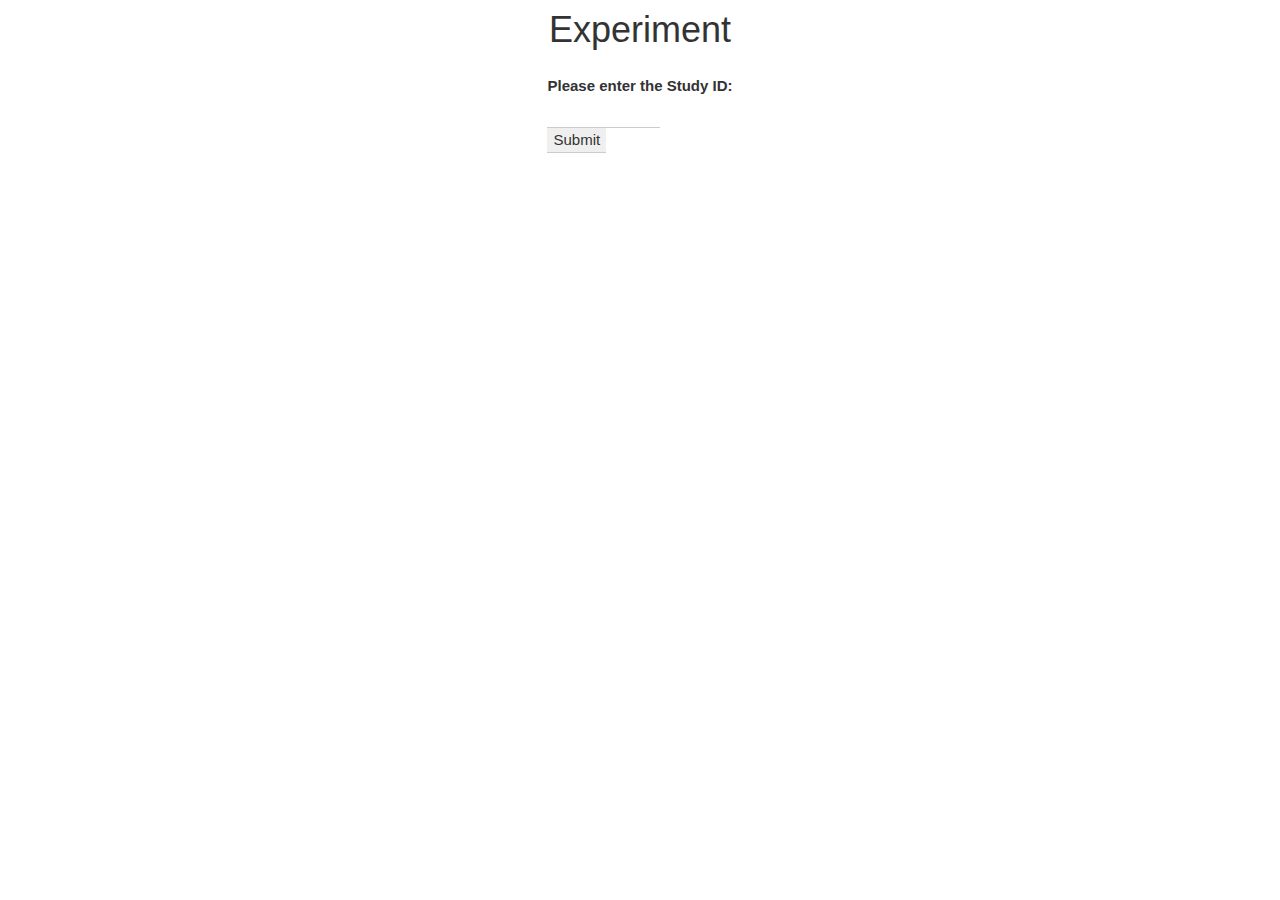
<file: index.html>
<!DOCTYPE html>
<html>
<head>
    <meta charset="utf-8">
    <meta http-equiv="X-UA-Compatible" content="IE=edge">
    <meta name="viewport" content="width=device-width, initial-scale=1">
    <title>Word Find</title>
    <link rel="stylesheet" type="text/css" href="wordfind.css">
    <!-- Latest compiled and minified CSS -->
    <link rel="stylesheet" href="https://maxcdn.bootstrapcdn.com/bootstrap/3.4.0/css/bootstrap.min.css">
    
    <meta name="viewport" content="width=device-width, initial-scale=1">
    <link rel="stylesheet" href="https://www.w3schools.com/w3css/4/w3.css">
    <script type="text/javascript" src="debugout.js"></script>
</head>
<body>
    <h1>Experiment</h1>
    <div id="main" role="main">
        <form action="ws-1.html" method="get">

            <label for="name">Please enter the Study ID:</label><br>
            
            <input type="text" id="uid" name="uid" required minlength="4" maxlength="8" size="10"/><br>
            <input type="hidden" id="pid" name="pid" required value = "1"  />

            <input type="submit" value="Submit"/>

        <!-- <a href="ws-1.html?uid=Ruth&pid=1"><button id="nextPage" type="button" class=" btn btn-success">Start Experiment</button></a> -->
        </form>

    </div>


    <script type="text/javascript" src="https://ajax.googleapis.com/ajax/libs/jquery/1.7.1/jquery.min.js"></script> 
    <script type="text/javascript" src="wordfind.js"></script> 
    <script type="text/javascript" src="wordfindgame.js"></script> 
    <script>



    </script>
</body>
</html>
</file>
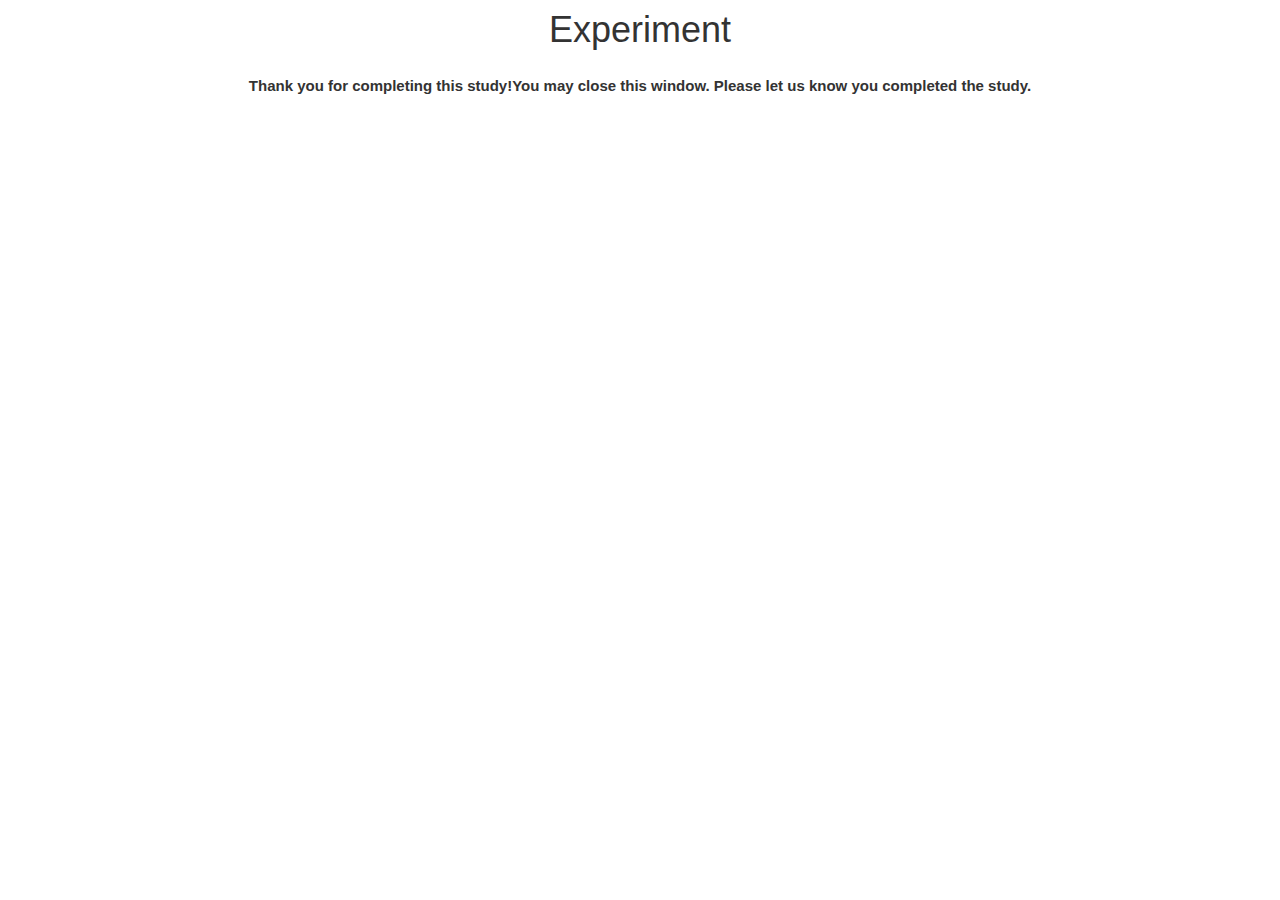
<file: end.html>
<!DOCTYPE html>
<html>
<head>
    <meta charset="utf-8">
    <meta http-equiv="X-UA-Compatible" content="IE=edge">
    <meta name="viewport" content="width=device-width, initial-scale=1">
    <title>Word Find</title>
    <link rel="stylesheet" type="text/css" href="wordfind.css">
    <!-- Latest compiled and minified CSS -->
    <link rel="stylesheet" href="https://maxcdn.bootstrapcdn.com/bootstrap/3.4.0/css/bootstrap.min.css">
    
    <meta name="viewport" content="width=device-width, initial-scale=1">
    <link rel="stylesheet" href="https://www.w3schools.com/w3css/4/w3.css">
    <script type="text/javascript" src="debugout.js"></script>
</head>
<body>
    <h1>Experiment</h1>
    <div id="main" role="main">

        <label for="name">Thank you for completing this study!</label><br>
        <label for="name">You may close this window. Please let us know you completed the study. </label><br>

    </div>


    <script type="text/javascript" src="https://ajax.googleapis.com/ajax/libs/jquery/1.7.1/jquery.min.js"></script> 
    <script type="text/javascript" src="wordfind.js"></script> 
    <script type="text/javascript" src="wordfindgame.js"></script> 
    <script>



    </script>
</body>
</html>
</file>
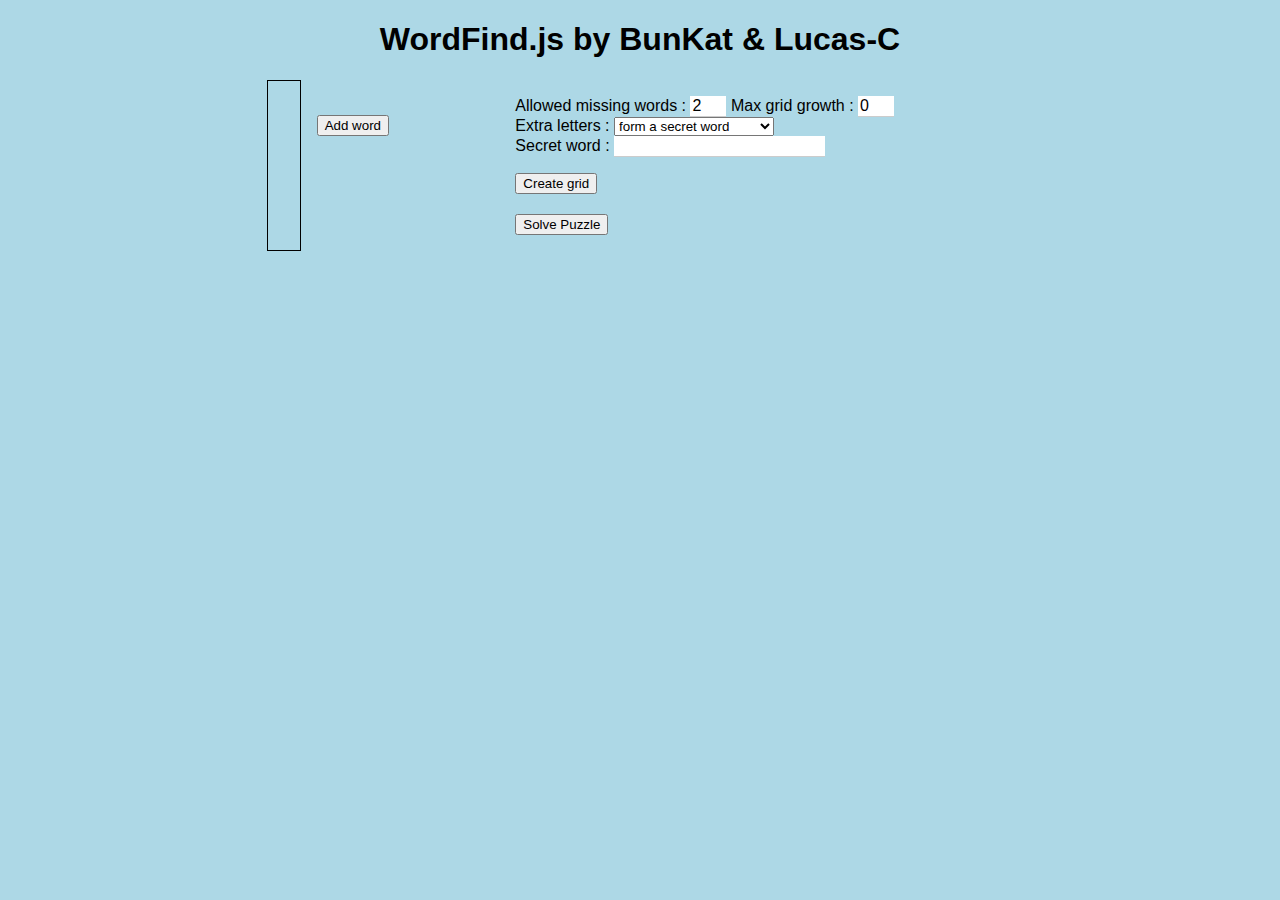
<file: index2.html>
<!DOCTYPE html>
<html>
<head>
    <meta charset="utf-8">
    <meta http-equiv="X-UA-Compatible" content="IE=edge">
    <meta name="viewport" content="width=device-width, initial-scale=1">
    <title>Word Find</title>
    <link rel="stylesheet" type="text/css" href="wordfind.css">
</head>
<body>
    <h1>WordFind.js by BunKat &amp; Lucas-C</h1>
    <div id="main" role="main">
        <div id="puzzle"></div>
        <ul id="words">
            <li><button id="add-word">Add word</button></li>
        </ul>
        <fieldset id="controls">
            <label for="allowed-missing-words">Allowed missing words :
                <input id="allowed-missing-words" type="number" min="0" max="5" step="1" value="2">
            </label>
            <label for="max-grid-growth">Max grid growth :
                <input id="max-grid-growth" type="number" min="0" max="5" step="1" value="0">
            </label>
            <label for="extra-letters">Extra letters :
                <select id="extra-letters">
                    <option value="secret-word" selected>form a secret word</option>
                    <option value="none">none, allow blanks</option>
                    <option value="secret-word-plus-blanks">form a secret word but allow for extra blanks</option>
                    <option value="random">random</option>
                </select>
            </label>
            <label for="secret-word">Secret word :
                <input id="secret-word">
            </label>
            <button id="create-grid">Create grid</button>
            <p id="result-message"></p>
            <button id="solve">Solve Puzzle</button>
        </fieldset>
    </div>

    <script type="text/javascript" src="https://ajax.googleapis.com/ajax/libs/jquery/1.7.1/jquery.min.js"></script> 
    <script type="text/javascript" src="wordfind.js"></script> 
    <script type="text/javascript" src="wordfindgame.js"></script> 
    <script>
    /* Example words setup */
    [
        'Strive', 
        'Unwavering',
        'diligent', 
        'Driven',
        'Decided', 
        'Discover', 
        'Focus' 
    ].map(word => WordFindGame.insertWordBefore($('#add-word').parent(), word));
    $('#secret-word').val('LAETITIA');

    /* Init */
    function recreate() {
        $('#result-message').removeClass();
        var fillBlanks, game;
        if ($('#extra-letters').val() === 'none') {
            fillBlanks = false;
        } else if ($('#extra-letters').val().startsWith('secret-word')) {
            fillBlanks = $('#secret-word').val();
        }
        try {
            game = new WordFindGame('#puzzle', {
                allowedMissingWords: +$('#allowed-missing-words').val(),
                maxGridGrowth: +$('#max-grid-growth').val(),
                fillBlanks: fillBlanks,
                allowExtraBlanks: ['none', 'secret-word-plus-blanks'].includes($('#extra-letters').val()),
                maxAttempts: 100,
            });
        } catch (error) {
            $('#result-message').text(`😞 ${error}, try to specify less ones`).css({color: 'red'});
            return;
        }
        wordfind.print(game);
        if (window.game) {
            var emptySquaresCount = WordFindGame.emptySquaresCount();
            $('#result-message').text(`😃 ${emptySquaresCount ? 'but there are empty squares' : ''}`).css({color: ''});
        }
        window.game = game;
    }
    recreate();

    /* Event listeners */
    $('#extra-letters').change((evt) => $('#secret-word').prop('disabled', !evt.target.value.startsWith('secret-word')));

    $('#add-word').click( () => WordFindGame.insertWordBefore($('#add-word').parent()));

    $('#create-grid').click(recreate);

    $('#solve').click(() => game.solve());
    </script>
</body>
</html>
</file>
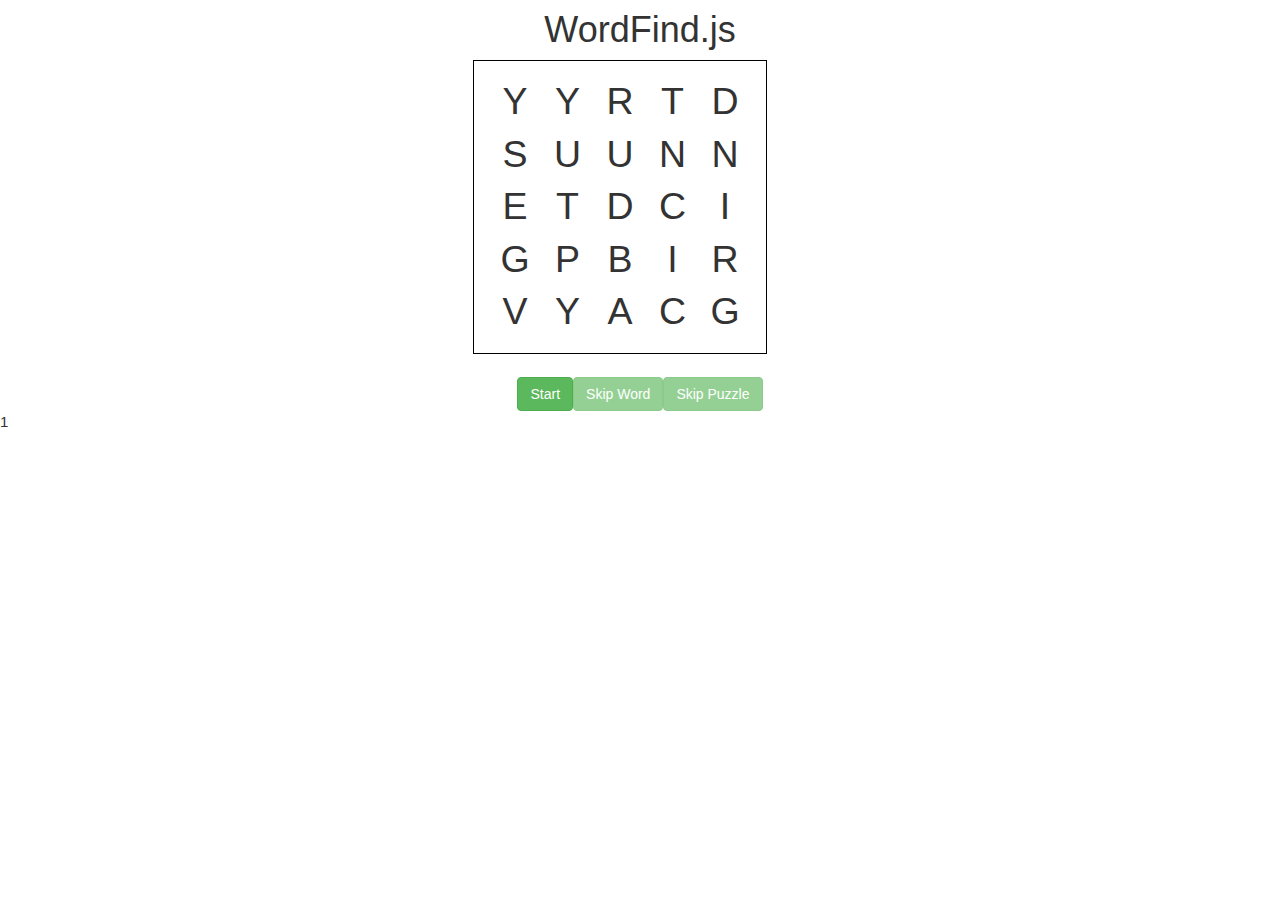
<file: ws-1.html>
<!DOCTYPE html>
<html>
<head>
    <meta charset="utf-8">
    <meta http-equiv="X-UA-Compatible" content="IE=edge">
    <meta name="viewport" content="width=device-width, initial-scale=1">
    <title>Word Find</title>
    <link rel="stylesheet" type="text/css" href="wordfind.css">
    <!-- Latest compiled and minified CSS -->
    <link rel="stylesheet" href="https://maxcdn.bootstrapcdn.com/bootstrap/3.4.0/css/bootstrap.min.css">
    
    <meta name="viewport" content="width=device-width, initial-scale=1">
    <link rel="stylesheet" href="https://www.w3schools.com/w3css/4/w3.css">
    <script type="text/javascript" src="debugout.js"></script>

    </head>

<body >
        <!-- <img src="img/bg.png" id="bg" alt=""> -->

<h1>WordFind.js</h1>
    <div id="main" role="main">
        <div id="puzzle"></div>
        <ul id="displayWord">
            
        </ul>
        <ul id="words">
            <li><button id="add-word">Add word</button></li>
        </ul>
    </div>
    <br>
    <div id="main" >
        <button href="#" id="startClock" type="button" class=" btn btn-success startButton">Start</button>

        <button href="#" id="skipWord" type="button" onclick="skipWord()" class=" btn btn-success skipWord" disabled >Skip Word</button>
        <button href="#" id="skipPuzzle" type="button" onclick="skipPuzzle()" class=" btn btn-success skipPuzzle" disabled>Skip Puzzle</button>
        <!-- <button href="#" id="doesNotExist" type="button" onclick="doesNotExist()" class=" btn btn-success doesNotExist">Does Not Exist</button> -->
    </div>
    <div id = "expdata">
            <span id="count">120</span> seconds <br>
            <span id="totalWords">3</span> total words in puzzle<br>
            <span id="totalWordsLeft">3</span> words left to find <br>

            <span id="wordSkipCount">0</span> words skipped <br>
            <span id="puzzleSkipCount">0</span> puzzle skipped <br>

            <span id="wordIndex">0</span> index in list
            <span id="wlCount"></span> word list count <br>
        </div>
    <div id="id01" class="w3-modal">
        <div class="w3-modal-content">
            <div class="w3-container">
            <span onclick="document.getElementById('id01').style.display='none'" class="w3-button w3-display-topright">&times;</span>
            <br>
            <br>
            <p>You have completed the puzzle. Press OK to move on to the next one."</p>
            <br>
            <form action="ws-2.html" method="get">
                <div id ="user01">

                <input type="text" id="pid" name="pid" required value = "2"/><br>
                <input type="text" id="uid1" name="uid" required/>
                </div>
                <input type="submit" type="button" class=" btn btn-success" value="Next Puzzle"/>
                <!-- <a href="ws-2.html"><button id="nextPage" type="button" class=" btn btn-success">Start Experiment</button></a> -->
            </form>
            <!-- <a href="ws-2.html"><button id="nextPage" type="button" class=" btn btn-success">Start Experiment</button></a> -->

            <!-- <a href="file:///Users/ruthpetit-bois/Projects/IntroCogSci/wordfind/ws-2.html"><button id="nextPage" type="button" class=" btn btn-success">Next Puzzle</button></a> -->
            </div>
        </div>
    </div>

    <div id="id02" class="w3-modal">
        <div class="w3-modal-content">
            <div class="w3-container">
            <span onclick="document.getElementById('id02').style.display='none'" class="w3-button w3-display-topright">&times;</span>
            <br>
            <br>
            <p>Sorry, time ran out for the puzzle. Press OK to move on to the next one."</p>
            <br>
            <form action="ws-2.html" method="get">
                <div id ="user02">
                <input type="text" id="pid" name="pid" required value = "2"/><br>
                <input type="text" id="uid2" name="uid" required/>
                </div>
                <input type="submit" type="button" class=" btn btn-success" value="Next Puzzle"/>
                <!-- <a href="ws-2.html"><button id="nextPage" type="button" class=" btn btn-success">Start Experiment</button></a> -->
            </form>

            <!-- <a href="file:///Users/ruthpetit-bois/Projects/IntroCogSci/wordfind/ws-2.html"><button id="nextPage" type="button" class=" btn btn-success">Next Puzzle</button></a> -->
            </div>
        </div>
    </div>

    <div id="id03" class="w3-modal">
        <div class="w3-modal-content">
            <div class="w3-container">
            <span onclick="document.getElementById('id03').style.display='none'" class="w3-button w3-display-topright">&times;</span>
            <br>
            <br>
            <p>You've skipped this puzzle! Press OK to move on to the next one."</p>
            <br>
            <form action="ws-2.html" method="get">
                    <div id ="user03">

                <input type="text" id="pid" name="pid" required value = "2"/><br>
                <input type="text" id="uid3" name="uid" required/>
                </div>
                <input type="submit" type="button" class=" btn btn-success" value="Next Puzzle"/>
                <!-- <a href="ws-2.html"><button id="nextPage" type="button" class=" btn btn-success">Start Experiment</button></a> -->
            </form>

            <!-- <a href="file:///Users/ruthpetit-bois/Projects/IntroCogSci/wordfind/ws-2.html"><button id="nextPage" type="button" class=" btn btn-success">Next Puzzle</button></a> -->
            </div>
        </div>
    </div>
    
    <div id="pid">
        <span id="puzzleID">1</span>
    </div>

    <script type="text/javascript" src="https://ajax.googleapis.com/ajax/libs/jquery/1.7.1/jquery.min.js"></script> 
    <script type="text/javascript" src="wordfind.js"></script> 
    <script type="text/javascript" src="wordfindgame.js"></script> 

    <script>

    var url_string = window.location.href
    var url = new URL(url_string);
    var uid = url.searchParams.get("uid");
    var pid = url.searchParams.get("pid");
    console.log("Why are you not...." + uid)
    document.getElementById("uid1").value = uid;
    document.getElementById("uid2").value = uid;
    document.getElementById("uid3").value = uid;
    document.getElementById("pid").value = 2;

    console.log(uid);
    console.log(pid);

    /* Example words setup */
    [
        'dig',
        'grind',
        'try'
    ].map(word => WordFindGame.insertWordBefore($('#add-word').parent(), word));
    $('#secret-word').val('LAETIRSNJKNUGYHJ');
    $('#expdata').css('display', 'none')

    // <button href="#" id="skipWord" type="button" onclick="skipWord()" class=" btn btn-success skipWord">Skip Word</button>
    //     <button href="#" id="skipPuzzle" type="button" onclick="skipPuzzle()" class=" btn btn-success skipPuzzle">Skip Puzzle</button>
    //     <button href="#" id="doesNotExist" type="button" onclick="doesNotExist()" class=" btn btn-success doesNotExist">Does Not Exist</button>
    // <span id="wordSkipCount">0</span> words
    //     <span id="puzzleSkipCount">0</span> puzzle
    //     <span id="doesNotExistCount">0</span> count

    function skipWord() {
      console.log("Skipped this word")
      var input = document.getElementById("wordSkipCount");//.value//300;
      var wsc = parseInt(input.innerHTML)
      var twl 

      var wlcountinput = document.getElementById("totalWordsLeft");//.value//300;
      twl = parseInt(wlcountinput.innerHTML) - 1
      wlcountinput.textContent = twl;


      var wiStatus = document.getElementById("wordIndex");//.value//300;
      var wi = parseInt(wiStatus.innerHTML)
      wi = wi + 1
      wiStatus.textContent = wi;




    //   totalWords = totalWords - 1

      input.textContent = wsc+1;
      wiStatus.textContent = wi

        
    }
    function skipPuzzle() {
        console.log("Skipped this puzzle")

        var input = document.getElementById("puzzleSkipCount");//.value//300;
        var psc = parseInt(input.innerHTML)

        input.textContent = psc+1;
    }
    // function doesNotExist() {
    //     console.log(" this word does not exist")

    //     var input = document.getElementById("doesNotExistCount");//.value//300;
    //     var wsc = parseInt(input.innerHTML)

    //     var wlcountinput = document.getElementById("totalWordsLeft");//.value//300;
    //     twl = parseInt(wlcountinput.innerHTML) - 1
    //     wlcountinput.textContent = twl;
    //     // totalWords = totalWords - 1

    //     input.textContent = wsc+1;
    // }

    /* Init */
    function recreate() {
        $('#result-message').removeClass();
        var fillBlanks, game;
        // if ($('#extra-letters').val() === 'none') {
        //     fillBlanks = false;
        // } else if ($('#extra-letters').val().startsWith('secret-word')) {
            fillBlanks = $('#secret-word').val();
        // }
        $('#add-word').css('display', 'none')
        $('#words').css('display', 'none')
        $('#pid').css('display', 'none')
        $('#expdata').css('display', 'none')
        $('#user01').css('display', 'none')
        $('#user02').css('display', 'none')
        $('#user03').css('display', 'none')

        try {
            // var puzzle = [[F, H, D, E, D],
	        //           [N, U, Y, K, K],
            //           [D, N, I, R, G],
            //           [K, U, F, J, T],
            //           [H, K, J, L, L]
            //         ]
            // game = new WordFindGame(puzzle, {
            //     allowedMissingWords: +0,//$('#allowed-missing-words').val(),
            //     maxGridGrowth: +2,//+$('#max-grid-growth').val(),
            //     fillBlanks: fillBlanks,
            //     allowExtraBlanks: ['none', 'secret-word-plus-blanks'].includes($('#extra-letters').val()),
            //     maxAttempts: 100,
            // });
            game = new WordFindGame('#puzzle', {
                height: 5,
                width: 5,
                allowedMissingWords: +0,//$('#allowed-missing-words').val(),
                maxGridGrowth: +2,//+$('#max-grid-growth').val(),
                fillBlanks: fillBlanks,
                allowExtraBlanks: ['none', 'secret-word-plus-blanks'].includes($('#extra-letters').val()),
                maxAttempts: 100,
            });
        } catch (error) {
            $('#result-message').text(`😞 ${error}, try to specify less ones`).css({color: 'red'});
            return;
        }
        wordfind.print(game);
        if (window.game) {
            var emptySquaresCount = WordFindGame.emptySquaresCount();
            $('#result-message').text(`😃 ${emptySquaresCount ? 'but there are empty squares' : ''}`).css({color: ''});
        }
        window.game = game;
    }
    recreate();

    /* Event listeners */
    $('#extra-letters').change((evt) => $('#secret-word').prop('disabled', !evt.target.value.startsWith('secret-word')));

    $('#add-word').click( () => WordFindGame.insertWordBefore($('#add-word').parent()));

    $('#create-grid').click(recreate);

    $('#solve').click(() => game.solve());


    </script>
</body>
</html>
</file>
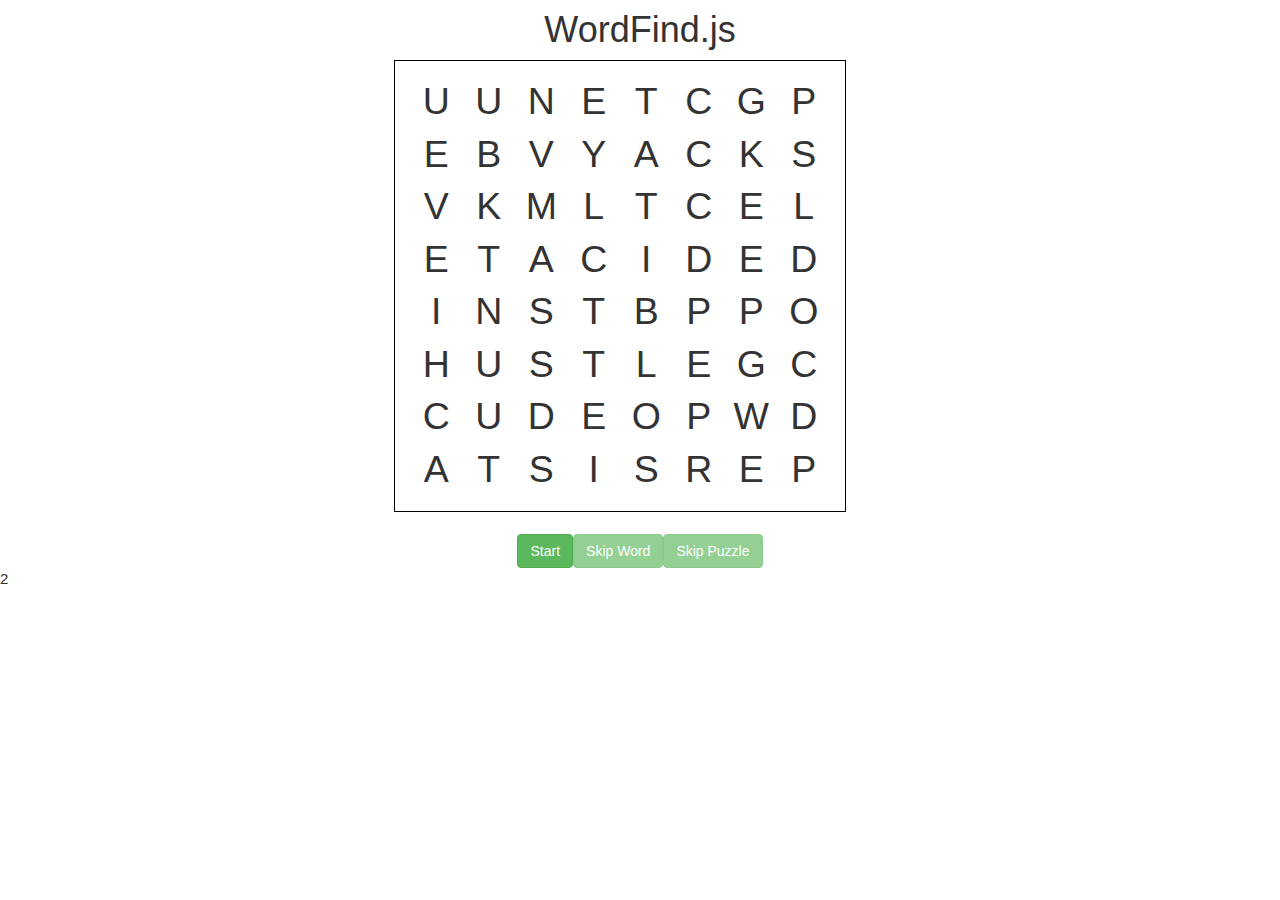
<file: ws-2.html>
<!DOCTYPE html>
<html>
<head>
    <meta charset="utf-8">
    <meta http-equiv="X-UA-Compatible" content="IE=edge">
    <meta name="viewport" content="width=device-width, initial-scale=1">
    <title>Word Find</title>
    <link rel="stylesheet" type="text/css" href="wordfind.css">
    <!-- Latest compiled and minified CSS -->
    <link rel="stylesheet" href="https://maxcdn.bootstrapcdn.com/bootstrap/3.4.0/css/bootstrap.min.css">
    <meta name="viewport" content="width=device-width, initial-scale=1">
    <link rel="stylesheet" href="https://www.w3schools.com/w3css/4/w3.css">
    <script type="text/javascript" src="debugout.js"></script>

</head>
<body>
    <h1>WordFind.js</h1>
    <div id="main" role="main">
        <div id="puzzle"></div>
        <ul id="displayWord">
            
            </ul>
        <ul id="words">
            <li><button id="add-word">Add word</button></li>
        </ul>
    </div>
    <br>
    <div id="main" >


        <button href="#" id="startClock" type="button" class=" btn btn-success startButton">Start</button>


        <button href="#" id="skipWord" type="button" onclick="skipWord()" class=" btn btn-success skipWord" disabled >Skip Word</button>
        <button href="#" id="skipPuzzle" type="button" onclick="skipPuzzle()" class=" btn btn-success skipPuzzle" disabled>Skip Puzzle</button>
        <!-- <button href="#" id="doesNotExist" type="button" onclick="doesNotExist()" class=" btn btn-success doesNotExist">Does Not Exist</button> -->

    </div>
    <div id = "expdata">
            <span id="count">180</span> seconds
            <span id="totalWords">5</span>  total words in puzzle <br>
            <span id="totalWordsLeft">5</span>  words left to find<br>
    
    
            <span id="wordSkipCount">0</span> words skipped <br>
            <span id="puzzleSkipCount">0</span> puzzle skipped <br>
    
            <span id="wordIndex">0</span> index in list
            <span id="wlCount"></span> word list count <br>
        </div>
    <div id="id01" class="w3-modal">
        <div class="w3-modal-content">
            <div class="w3-container">
            <span onclick="document.getElementById('id01').style.display='none'" class="w3-button w3-display-topright">&times;</span>
            <br>
            <br>
            <p>You have completed the puzzle. Press OK to move on to the next one."</p>
            <br>
            <!-- <a href="ws-3.html"><button id="nextPage" type="button" class=" btn btn-success">Start Experiment</button></a> -->
            <form action="ws-3.html" method="get">
                    <div id ="user01">

                <input type="text" id="pid" name="pid" required value = "3"/><br>
                <input type="text" id="uid1" name="uid" required/>
                </div>
                <input type="submit" type="button" class=" btn btn-success" value="Next Puzzle"/>
                <!-- <a href="ws-2.html"><button id="nextPage" type="button" class=" btn btn-success">Start Experiment</button></a> -->
            </form>
            <!-- <a href="file:///Users/ruthpetit-bois/Projects/IntroCogSci/wordfind/ws-3.html"><button id="nextPage" type="button" class=" btn btn-success">Next Puzzle</button></a> -->
            </div>
        </div>
    </div>
    
    <div id="id02" class="w3-modal">
        <div class="w3-modal-content">
            <div class="w3-container">
            <span onclick="document.getElementById('id02').style.display='none'" class="w3-button w3-display-topright">&times;</span>
            <br>
            <br>
            <p>Sorry, time ran out for the puzzle. Press OK to move on to the next one."</p>
            <br>
            <!-- <a href="ws-3.html"><button id="nextPage" type="button" class=" btn btn-success">Start Experiment</button></a> -->
            <form action="ws-3.html" method="get">
                    <div id ="user02">

                <input type="text" id="pid" name="pid" required value = "3"/><br>
                <input type="text" id="uid2" name="uid" required/>
                </div>
                <input type="submit" type="button" class=" btn btn-success" value="Next Puzzle"/>
                <!-- <a href="ws-2.html"><button id="nextPage" type="button" class=" btn btn-success">Start Experiment</button></a> -->
            </form>
            <!-- <a href="file:///Users/ruthpetit-bois/Projects/IntroCogSci/wordfind/ws-3.html"><button id="nextPage" type="button" class=" btn btn-success">Next Puzzle</button></a> -->
            </div>
        </div>
    </div>

    <div id="id03" class="w3-modal">
            <div class="w3-modal-content">
                <div class="w3-container">
                <span onclick="document.getElementById('id03').style.display='none'" class="w3-button w3-display-topright">&times;</span>
                <br>
                <br>
                <p>You've skipped this puzzle! Press OK to move on to the next one."</p>
                <br>
                <form action="ws-2.html" method="get">
                        <div id ="user03">

                    <input type="text" id="pid" name="pid" required value = "3"/><br>
                    <input type="text" id="uid3" name="uid" required/>
                    </div>
                    <input type="submit" type="button" class=" btn btn-success" value="Next Puzzle"/>
                    <!-- <a href="ws-2.html"><button id="nextPage" type="button" class=" btn btn-success">Start Experiment</button></a> -->
                </form>
    
                <!-- <a href="file:///Users/ruthpetit-bois/Projects/IntroCogSci/wordfind/ws-2.html"><button id="nextPage" type="button" class=" btn btn-success">Next Puzzle</button></a> -->
                </div>
            </div>
        </div>
    
    <div id="pid">
        <span id="puzzleID">2</span>
    </div>

    <script type="text/javascript" src="https://ajax.googleapis.com/ajax/libs/jquery/1.7.1/jquery.min.js"></script> 
    <script type="text/javascript" src="wordfind.js"></script> 
    <script type="text/javascript" src="wordfindgame.js"></script> 

    <script>

    var url_string = window.location.href
    var url = new URL(url_string);
    var uid = url.searchParams.get("uid");
    var pid = url.searchParams.get("pid");
    document.getElementById("uid1").value = uid;
    document.getElementById("uid2").value = uid;
    document.getElementById("uid3").value = uid;
    document.getElementById("pid").value = 3;

    console.log(uid);
    console.log(pid);

    /* Example words setup */
    [
        'persist',
        "stick",
        "dedicate",
        "achieve",
        "hustle"
    ].map(word => WordFindGame.insertWordBefore($('#add-word').parent(), word));
    $('#secret-word').val('IMNKNMKNKBIBGUUIHUINJKNJIGUKBJKBJKB');
    $('#id01').css('display', 'none')
    $('#id02').css('display', 'none')
    $('#id03').css('display', 'none')
    $('#expdata').css('display', 'none')
    $('#user01').css('display', 'none')
    $('#user02').css('display', 'none')
    $('#user03').css('display', 'none')
    function skipWord() {
      console.log("Skipped this word")
      var input = document.getElementById("wordSkipCount");//.value//300;
      var wsc = parseInt(input.innerHTML)
      var twl 

      var wlcountinput = document.getElementById("totalWordsLeft");//.value//300;
      twl = parseInt(wlcountinput.innerHTML) - 1
      wlcountinput.textContent = twl;


      var wiStatus = document.getElementById("wordIndex");//.value//300;
      var wi = parseInt(wiStatus.innerHTML)
      wi = wi + 1
      wiStatus.textContent = wi;




    //   totalWords = totalWords - 1

      input.textContent = wsc+1;
      wiStatus.textContent = wi
        
    }
    function skipPuzzle() {
        console.log("Skipped this puzzle")

        var input = document.getElementById("puzzleSkipCount");//.value//300;
        var psc = parseInt(input.innerHTML)

        input.textContent = psc+1;
    }

    /* Init */
    function recreate() {
        $('#result-message').removeClass();
        var fillBlanks, game;
        // if ($('#extra-letters').val() === 'none') {
        //     fillBlanks = false;
        // } else if ($('#extra-letters').val().startsWith('secret-word')) {
            fillBlanks = $('#secret-word').val();
        // }
        $('#add-word').css('display', 'none')
        $('#words').css('display', 'none')
        $('#pid').css('display', 'none')

        try {
            game = new WordFindGame('#puzzle', {
                height: 8,
                width: 8,
                allowedMissingWords: +0,//$('#allowed-missing-words').val(),
                maxGridGrowth: +2,//$('#max-grid-growth').val(),
                fillBlanks: fillBlanks,
                allowExtraBlanks: ['none', 'secret-word-plus-blanks'].includes($('#extra-letters').val()),
                maxAttempts: 100,
            });
        } catch (error) {
            $('#result-message').text(`😞 ${error}, try to specify less ones`).css({color: 'red'});
            return;
        }
        wordfind.print(game);
        if (window.game) {
            var emptySquaresCount = WordFindGame.emptySquaresCount();
            $('#result-message').text(`😃 ${emptySquaresCount ? 'but there are empty squares' : ''}`).css({color: ''});
        }
        window.game = game;
    }
    recreate();

    /* Event listeners */
    $('#extra-letters').change((evt) => $('#secret-word').prop('disabled', !evt.target.value.startsWith('secret-word')));

    $('#add-word').click( () => WordFindGame.insertWordBefore($('#add-word').parent()));

    $('#create-grid').click(recreate);

    $('#solve').click(() => game.solve());
    </script>
</body>
</html>
</file>
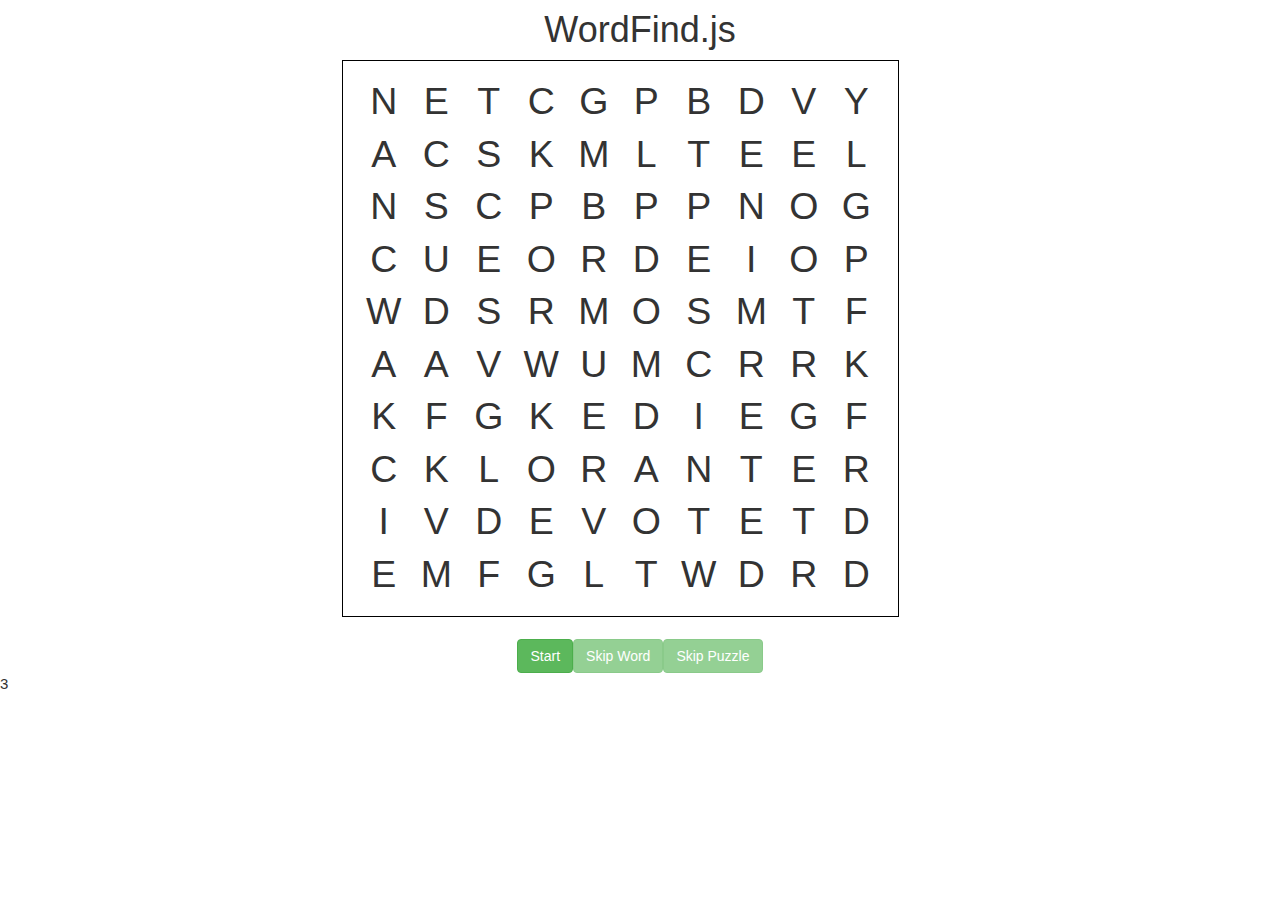
<file: ws-3.html>
<!DOCTYPE html>
<html>
<head>
    <meta charset="utf-8">
    <meta http-equiv="X-UA-Compatible" content="IE=edge">
    <meta name="viewport" content="width=device-width, initial-scale=1">
    <title>Word Find</title>
    <link rel="stylesheet" type="text/css" href="wordfind.css">
    <!-- Latest compiled and minified CSS -->
    <link rel="stylesheet" href="https://maxcdn.bootstrapcdn.com/bootstrap/3.4.0/css/bootstrap.min.css">
    <meta name="viewport" content="width=device-width, initial-scale=1">
    <link rel="stylesheet" href="https://www.w3schools.com/w3css/4/w3.css">
    <script type="text/javascript" src="debugout.js"></script>

</head>
<body>
    <h1>WordFind.js</h1>
    <div id="main" role="main">
        <div id="puzzle"></div>
        <ul id="displayWord">
            
            </ul>
        <ul id="words">
            <li><button id="add-word">Add word</button></li>
        </ul>
    </div>
    <br>
    <div id="main" >



        <button href="#" id="startClock" type="button" class=" btn btn-success startButton">Start</button>

        <button href="#" id="skipWord" type="button" onclick="skipWord()" class=" btn btn-success skipWord" disabled >Skip Word</button>
        <button href="#" id="skipPuzzle" type="button" onclick="skipPuzzle()" class=" btn btn-success skipPuzzle" disabled>Skip Puzzle</button>
        <!-- <button href="#" id="doesNotExist" type="button" onclick="doesNotExist()" class=" btn btn-success doesNotExist">Does Not Exist</button> -->

    </div>
    <div id = "expdata">
            <span id="count">360</span> seconds
            <span id="totalWords">7</span>  total words in puzzle <br>
            <span id="totalWordsLeft">7</span> words left to find <br>
    
    
            <span id="wordSkipCount">0</span> words skipped <br>
            <span id="puzzleSkipCount">0</span> puzzle skipped <br>
    
            <span id="wordIndex">0</span> index in list
            <span id="wlCount"></span> word list count <br>
        </div>

    <div id="id01" class="w3-modal">
            <div class="w3-modal-content">
                <div class="w3-container">
                <span onclick="document.getElementById('id01').style.display='none'" class="w3-button w3-display-topright">&times;</span>
                <br>
                <br>
                <p>You have completed the puzzle. Press OK to move on to the next one."</p>
                <br>
                <!-- <a href="ws-3.html"><button id="nextPage" type="button" class=" btn btn-success">Start Experiment</button></a> -->
                <form action="ws-4.html" method="get">
                        <div id ="user01">

                    <input type="text" id="pid" name="pid" required value = "4"/><br>
                    <input type="text" id="uid1" name="uid" required/>
                    </div>
                    <input type="submit" type="button" class=" btn btn-success" value="Next Puzzle"/>
                    <!-- <a href="ws-2.html"><button id="nextPage" type="button" class=" btn btn-success">Start Experiment</button></a> -->
                </form>
                <!-- <a href="file:///Users/ruthpetit-bois/Projects/IntroCogSci/wordfind/ws-3.html"><button id="nextPage" type="button" class=" btn btn-success">Next Puzzle</button></a> -->
                </div>
            </div>
        </div>
        
        <div id="id02" class="w3-modal">
            <div class="w3-modal-content">
                <div class="w3-container">
                <span onclick="document.getElementById('id02').style.display='none'" class="w3-button w3-display-topright">&times;</span>
                <br>
                <br>
                <p>Sorry, time ran out for the puzzle. Press OK to move on to the next one."</p>
                <br>
                <!-- <a href="ws-3.html"><button id="nextPage" type="button" class=" btn btn-success">Start Experiment</button></a> -->
                <form action="ws-4.html" method="get">
                        <div id ="user02">

                    <input type="text" id="pid" name="pid" required value = "4"/><br>
                    <input type="text" id="uid2" name="uid" required/>
                    </div>
                    <input type="submit" type="button" class=" btn btn-success" value="Next Puzzle"/>
                    <!-- <a href="ws-2.html"><button id="nextPage" type="button" class=" btn btn-success">Start Experiment</button></a> -->
                </form>
                <!-- <a href="file:///Users/ruthpetit-bois/Projects/IntroCogSci/wordfind/ws-3.html"><button id="nextPage" type="button" class=" btn btn-success">Next Puzzle</button></a> -->
                </div>
            </div>
        </div>
    
        <div id="id03" class="w3-modal">
                <div class="w3-modal-content">
                    <div class="w3-container">
                    <span onclick="document.getElementById('id03').style.display='none'" class="w3-button w3-display-topright">&times;</span>
                    <br>
                    <br>
                    <p>You've skipped this puzzle! Press OK to move on to the next one."</p>
                    <br>
                    <form action="ws-4.html" method="get">
                            <div id ="user03">

                        <input type="text" id="pid" name="pid" required value = "4"/><br>
                        <input type="text" id="uid3" name="uid" required/>
                        </div>
                        <input type="submit" type="button" class=" btn btn-success" value="Next Puzzle"/>
                        <!-- <a href="ws-2.html"><button id="nextPage" type="button" class=" btn btn-success">Start Experiment</button></a> -->
                    </form>
        
                    <!-- <a href="file:///Users/ruthpetit-bois/Projects/IntroCogSci/wordfind/ws-2.html"><button id="nextPage" type="button" class=" btn btn-success">Next Puzzle</button></a> -->
                    </div>
                </div>
            </div>

    <div id="pid">
        <span id="puzzleID">3</span>
    </div>
    <script type="text/javascript" src="https://ajax.googleapis.com/ajax/libs/jquery/1.7.1/jquery.min.js"></script> 
    <script type="text/javascript" src="wordfind.js"></script> 
    <script type="text/javascript" src="wordfindgame.js"></script> 
    <script>

    var url_string = window.location.href
    var url = new URL(url_string);
    var uid = url.searchParams.get("uid");
    var pid = url.searchParams.get("pid");
    document.getElementById("uid1").value = uid;
    document.getElementById("uid2").value = uid;
    document.getElementById("uid3").value = uid;
    document.getElementById("pid").value = 4;


    /* Example words setup */
    [
        'commit',
        'sweat',
        'work',
        'endure',
        'proceed',
        'devote',
        'determined'
    ].map(word => WordFindGame.insertWordBefore($('#add-word').parent(), word));
    $('#secret-word').val('HUBJBJKBIHHGFRUJKBNJUIBUIKUJKJKBJKBJKLAETITIAFGJVYUVYVHGCFCYGJV');
    $('#id01').css('display', 'none')
    $('#id02').css('display', 'none')
    $('#id03').css('display', 'none')
    $('#expdata').css('display', 'none')
    $('#user01').css('display', 'none')
    $('#user02').css('display', 'none')
    $('#user03').css('display', 'none')
    function skipWord() {
      console.log("Skipped this word")
      var input = document.getElementById("wordSkipCount");//.value//300;
      var wsc = parseInt(input.innerHTML)
      var twl 

      var wlcountinput = document.getElementById("totalWordsLeft");//.value//300;
      twl = parseInt(wlcountinput.innerHTML) - 1
      wlcountinput.textContent = twl;


      var wiStatus = document.getElementById("wordIndex");//.value//300;
      var wi = parseInt(wiStatus.innerHTML)
      wi = wi + 1
      wiStatus.textContent = wi;




    //   totalWords = totalWords - 1

      input.textContent = wsc+1;
      wiStatus.textContent = wi

        
    }
    function skipPuzzle() {
        console.log("Skipped this puzzle")

        var input = document.getElementById("puzzleSkipCount");//.value//300;
        var psc = parseInt(input.innerHTML)

        input.textContent = psc+1;
    }

    /* Init */
    function recreate() {
        $('#result-message').removeClass();
        var fillBlanks, game;
        // if ($('#extra-letters').val() === 'none') {
        //     fillBlanks = false;
        // } else if ($('#extra-letters').val().startsWith('secret-word')) {
            fillBlanks = $('#secret-word').val();
        // }
        $('#add-word').css('display', 'none')
        $('#words').css('display', 'none')
        $('#pid').css('display', 'none')

        try {
            game = new WordFindGame('#puzzle', {
                height: 10,
                width: 10,
                allowedMissingWords: +0,// +$('#allowed-missing-words').val(),
                maxGridGrowth: +5,//$('#max-grid-growth').val(),
                fillBlanks: fillBlanks,
                allowExtraBlanks: ['none', 'secret-word-plus-blanks'].includes($('#extra-letters').val()),
                maxAttempts: 100,
            });
        } catch (error) {
            $('#result-message').text(`😞 ${error}, try to specify less ones`).css({color: 'red'});
            return;
        }
        wordfind.print(game);
        if (window.game) {
            var emptySquaresCount = WordFindGame.emptySquaresCount();
            $('#result-message').text(`😃 ${emptySquaresCount ? 'but there are empty squares' : ''}`).css({color: ''});
        }
        window.game = game;
    }
    recreate();

    /* Event listeners */
    $('#extra-letters').change((evt) => $('#secret-word').prop('disabled', !evt.target.value.startsWith('secret-word')));

    $('#add-word').click( () => WordFindGame.insertWordBefore($('#add-word').parent()));

    $('#create-grid').click(recreate);

    $('#solve').click(() => game.solve());
    </script>
</body>
</html>
</file>
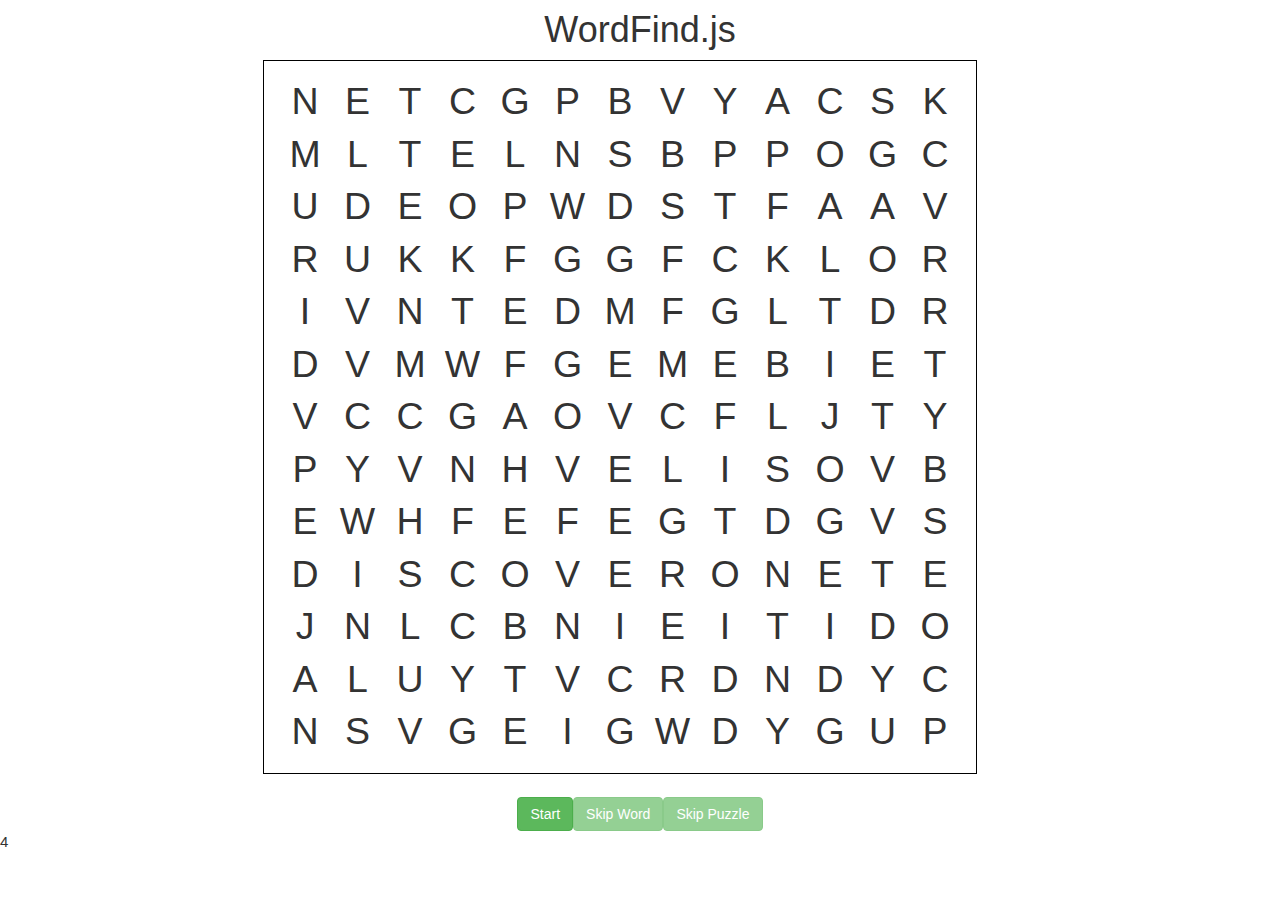
<file: ws-4.html>
<!DOCTYPE html>
<html>
<head>
    <meta charset="utf-8">
    <meta http-equiv="X-UA-Compatible" content="IE=edge">
    <meta name="viewport" content="width=device-width, initial-scale=1">
    <title>Word Find</title>
    <link rel="stylesheet" type="text/css" href="wordfind.css">
    <!-- Latest compiled and minified CSS -->
    <link rel="stylesheet" href="https://maxcdn.bootstrapcdn.com/bootstrap/3.4.0/css/bootstrap.min.css">
    
    <meta name="viewport" content="width=device-width, initial-scale=1">
    <link rel="stylesheet" href="https://www.w3schools.com/w3css/4/w3.css">
    <script type="text/javascript" src="debugout.js"></script>

<body>
<h1>WordFind.js</h1>
    <div id="main" role="main">
        <div id="puzzle"></div>
        <ul id="displayWord">
            
            </ul>
        <ul id="words">
            <li><button id="add-word">Add word</button></li>
        </ul>
    </div>
    <br>
    <div id="main" >


        <button href="#" id="startClock" type="button" class=" btn btn-success startButton">Start</button>

        <button href="#" id="skipWord" type="button" onclick="skipWord()" class=" btn btn-success skipWord" disabled >Skip Word</button>
        <button href="#" id="skipPuzzle" type="button" onclick="skipPuzzle()" class=" btn btn-success skipPuzzle" disabled>Skip Puzzle</button>
        <!-- <button href="#" id="doesNotExist" type="button" onclick="doesNotExist()" class=" btn btn-success doesNotExist">Does Not Exist</button> -->

    </div>
    <div id = "expdata">
            <span id="count">480</span> seconds
            <span id="totalWords">9</span>  total words in puzzle <br>
            <span id="totalWordsLeft">9</span>  words left to find<br>
    
    
            <span id="wordSkipCount">0</span> words skipped <br>
            <span id="puzzleSkipCount">0</span> puzzle skipped <br>
    
            <span id="wordIndex">0</span> index in list
            <span id="wlCount"></span> word list count <br>
        </div>
    <div id="id01" class="w3-modal">
        <div class="w3-modal-content">
            <div class="w3-container">
            <span onclick="document.getElementById('id01').style.display='none'" class="w3-button w3-display-topright">&times;</span>
            <br>
            <br>
            <p>Congratulations, you completed the puzzle. Press OK to move on to the next one."</p>
            <br>
            <form action="ws-5.html" method="get">
                    <div id ="user01">

                <input type="text" id="pid" name="pid" required value = "5"/><br>
                <input type="text" id="uid1" name="uid" required/>
                </div>
                <input type="submit" type="button" class=" btn btn-success" value="Next Puzzle"/>
                <!-- <a href="ws-2.html"><button id="nextPage" type="button" class=" btn btn-success">Start Experiment</button></a> -->
            </form>
            <!-- <a href="ws-2.html"><button id="nextPage" type="button" class=" btn btn-success">Start Experiment</button></a> -->

            <!-- <a href="file:///Users/ruthpetit-bois/Projects/IntroCogSci/wordfind/ws-2.html"><button id="nextPage" type="button" class=" btn btn-success">Next Puzzle</button></a> -->
            </div>
        </div>
    </div>

    <div id="id02" class="w3-modal">
        <div class="w3-modal-content">
            <div class="w3-container">
            <span onclick="document.getElementById('id02').style.display='none'" class="w3-button w3-display-topright">&times;</span>
            <br>
            <br>
            <p>Sorry, time ran out for the puzzle. Press OK to move on to the next one."</p>
            <br>
            <form action="ws-5.html" method="get">
                    <div id ="user02">

                <input type="text" id="pid" name="pid" required value = "5"/><br>
                <input type="text" id="uid2" name="uid" required/>
                </div>
                <input type="submit" type="button" class=" btn btn-success" value="Next Puzzle"/>
                <!-- <a href="ws-2.html"><button id="nextPage" type="button" class=" btn btn-success">Start Experiment</button></a> -->
            </form>

            <!-- <a href="file:///Users/ruthpetit-bois/Projects/IntroCogSci/wordfind/ws-2.html"><button id="nextPage" type="button" class=" btn btn-success">Next Puzzle</button></a> -->
            </div>
        </div>
    </div>

    <div id="id03" class="w3-modal">
        <div class="w3-modal-content">
            <div class="w3-container">
            <span onclick="document.getElementById('id03').style.display='none'" class="w3-button w3-display-topright">&times;</span>
            <br>
            <br>
            <p>You've skipped this puzzle! Press OK to move on to the next one."</p>
            <br>
            <form action="ws-5.html" method="get">
                    <div id ="user03">

                <input type="text" id="pid" name="pid" required value = "5"/><br>
                <input type="text" id="uid3" name="uid" required/>
                </div>
                <input type="submit" type="button" class=" btn btn-success" value="Next Puzzle"/>
                <!-- <a href="ws-2.html"><button id="nextPage" type="button" class=" btn btn-success">Start Experiment</button></a> -->
            </form>

            <!-- <a href="file:///Users/ruthpetit-bois/Projects/IntroCogSci/wordfind/ws-2.html"><button id="nextPage" type="button" class=" btn btn-success">Next Puzzle</button></a> -->
            </div>
        </div>
    </div>
    
    <div id="pid">
        <span id="puzzleID">4</span>
    </div>

    <script type="text/javascript" src="https://ajax.googleapis.com/ajax/libs/jquery/1.7.1/jquery.min.js"></script> 
    <script type="text/javascript" src="wordfind.js"></script> 
    <script type="text/javascript" src="wordfindgame.js"></script> 

    <script>

    var url_string = window.location.href
    var url = new URL(url_string);
    var uid = url.searchParams.get("uid");
    var pid = url.searchParams.get("pid");
    console.log("Why are you not...." + uid)
    document.getElementById("uid1").value = uid;
    document.getElementById("uid2").value = uid;
    document.getElementById("uid3").value = uid;
    document.getElementById("pid").value = 5;

    console.log(uid);
    console.log(pid);

    /* Example words setup */
    [
        'strive', 
        'unwavering',
        'diligent', 
        'driven',
        'decided', 
        'discover', 
        'Focus' 

    ].map(word => WordFindGame.insertWordBefore($('#add-word').parent(), word));
    $('#secret-word').val('LAETITIAVRTWBRTBFEVRWTYUIKJBNHTFRVWRTBTRBNYJMUIJRYTHDBSVAEWAVEREC');
    $('#id01').css('display', 'none')
    $('#id02').css('display', 'none')
    $('#id03').css('display', 'none')
    $('#expdata').css('display', 'none')
    $('#user01').css('display', 'none')
    $('#user02').css('display', 'none')
    $('#user03').css('display', 'none')
    // <button href="#" id="skipWord" type="button" onclick="skipWord()" class=" btn btn-success skipWord">Skip Word</button>
    //     <button href="#" id="skipPuzzle" type="button" onclick="skipPuzzle()" class=" btn btn-success skipPuzzle">Skip Puzzle</button>
    //     <button href="#" id="doesNotExist" type="button" onclick="doesNotExist()" class=" btn btn-success doesNotExist">Does Not Exist</button>
    // <span id="wordSkipCount">0</span> words
    //     <span id="puzzleSkipCount">0</span> puzzle
    //     <span id="doesNotExistCount">0</span> count

    function skipWord() {
      console.log("Skipped this word")
      var input = document.getElementById("wordSkipCount");//.value//300;
      var wsc = parseInt(input.innerHTML)
      var twl 

      var wlcountinput = document.getElementById("totalWordsLeft");//.value//300;
      twl = parseInt(wlcountinput.innerHTML) - 1
      wlcountinput.textContent = twl;


      var wiStatus = document.getElementById("wordIndex");//.value//300;
      var wi = parseInt(wiStatus.innerHTML)
      wi = wi + 1
      wiStatus.textContent = wi;




    //   totalWords = totalWords - 1

      input.textContent = wsc+1;
      wiStatus.textContent = wi
        
    }
    function skipPuzzle() {
        console.log("Skipped this puzzle")

        var input = document.getElementById("puzzleSkipCount");//.value//300;
        var psc = parseInt(input.innerHTML)

        input.textContent = psc+1;
    }
    /* Init */
    function recreate() {
        $('#result-message').removeClass();
        var fillBlanks, game;
        // if ($('#extra-letters').val() === 'none') {
        //     fillBlanks = false;
        // } else if ($('#extra-letters').val().startsWith('secret-word')) {
            fillBlanks = $('#secret-word').val();
        // }
        $('#add-word').css('display', 'none')
        $('#words').css('display', 'none')
        $('#pid').css('display', 'none')

        try {
            // var puzzle = [[F, H, D, E, D],
	        //           [N, U, Y, K, K],
            //           [D, N, I, R, G],
            //           [K, U, F, J, T],
            //           [H, K, J, L, L]
            //         ]
            // game = new WordFindGame(puzzle, {
            //     allowedMissingWords: +0,//$('#allowed-missing-words').val(),
            //     maxGridGrowth: +2,//+$('#max-grid-growth').val(),
            //     fillBlanks: fillBlanks,
            //     allowExtraBlanks: ['none', 'secret-word-plus-blanks'].includes($('#extra-letters').val()),
            //     maxAttempts: 100,
            // });
            game = new WordFindGame('#puzzle', {
                height: 13,
                width: 13,
                allowedMissingWords: +0,//$('#allowed-missing-words').val(),
                maxGridGrowth: +8,//+$('#max-grid-growth').val(),
                fillBlanks: fillBlanks,
                allowExtraBlanks: ['none', 'secret-word-plus-blanks'].includes($('#extra-letters').val()),
                maxAttempts: 100,
            });
        } catch (error) {
            $('#result-message').text(`😞 ${error}, try to specify less ones`).css({color: 'red'});
            return;
        }
        wordfind.print(game);
        if (window.game) {
            var emptySquaresCount = WordFindGame.emptySquaresCount();
            $('#result-message').text(`😃 ${emptySquaresCount ? 'but there are empty squares' : ''}`).css({color: ''});
        }
        window.game = game;
    }
    recreate();

    /* Event listeners */
    $('#extra-letters').change((evt) => $('#secret-word').prop('disabled', !evt.target.value.startsWith('secret-word')));

    $('#add-word').click( () => WordFindGame.insertWordBefore($('#add-word').parent()));

    $('#create-grid').click(recreate);

    $('#solve').click(() => game.solve());


    </script>
</body>
</html>
</file>
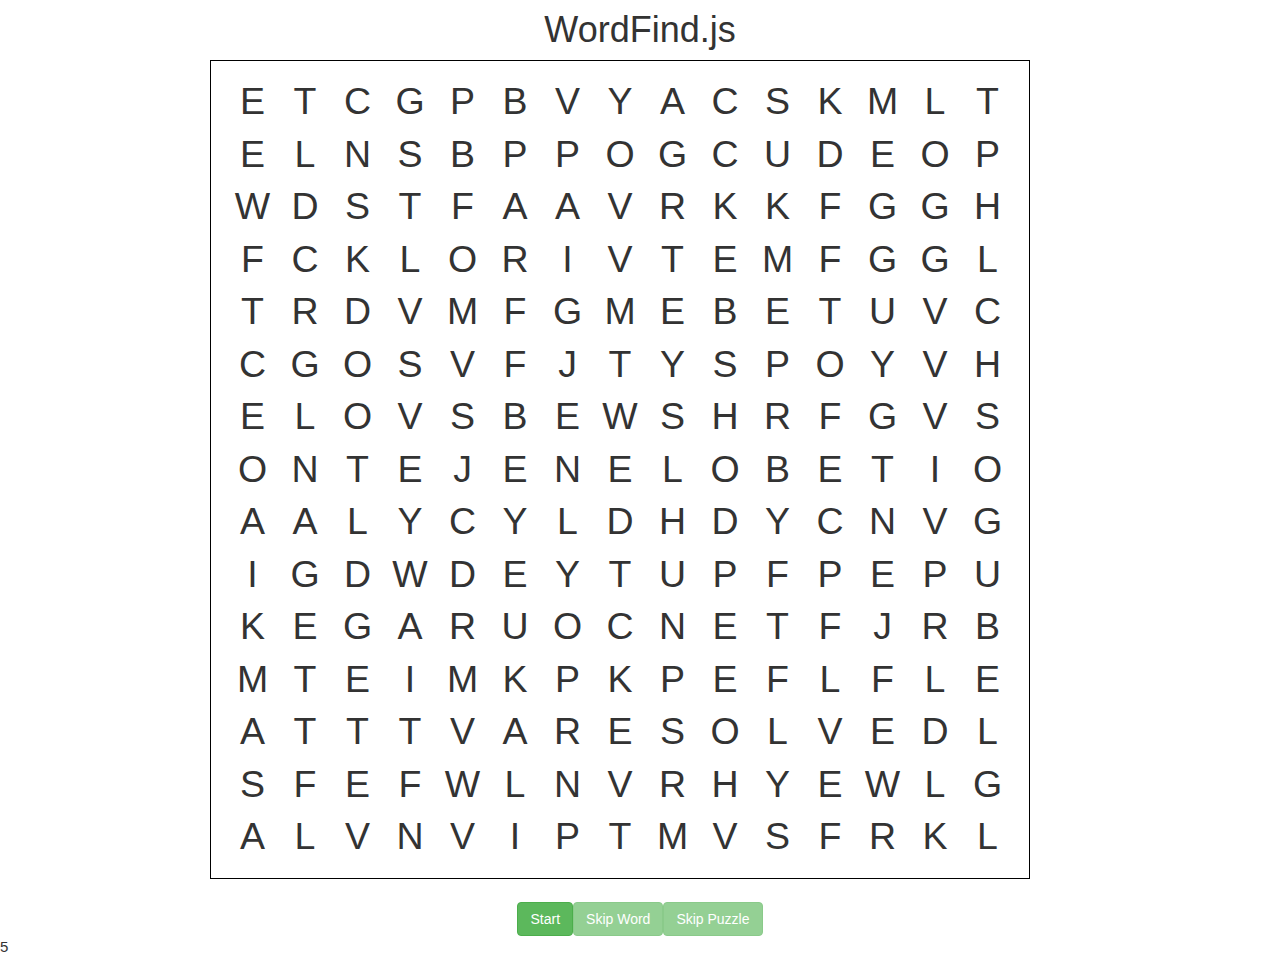
<file: ws-5.html>
<!DOCTYPE html>
<html>
<head>
    <meta charset="utf-8">
    <meta http-equiv="X-UA-Compatible" content="IE=edge">
    <meta name="viewport" content="width=device-width, initial-scale=1">
    <title>Word Find</title>
    <link rel="stylesheet" type="text/css" href="wordfind.css">
    <!-- Latest compiled and minified CSS -->
    <link rel="stylesheet" href="https://maxcdn.bootstrapcdn.com/bootstrap/3.4.0/css/bootstrap.min.css">
    
    <meta name="viewport" content="width=device-width, initial-scale=1">
    <link rel="stylesheet" href="https://www.w3schools.com/w3css/4/w3.css">
    <script type="text/javascript" src="debugout.js"></script>

<body>
<h1>WordFind.js</h1>
    <div id="main" role="main">
        <div id="puzzle"></div>
        <ul id="displayWord">
            
            </ul>
        <ul id="words">
            <li><button id="add-word">Add word</button></li>
        </ul>
    </div>
    <br>
    <div id="main" >
        <!-- <span id="count">780</span> seconds
        <span id="totalWords">11</span>  total words in puzzle <br>
        <span id="totalWordsLeft">11</span> words left to find <br>


        <span id="wordSkipCount">0</span> words skipped <br>
        <span id="puzzleSkipCount">0</span> puzzle skipped <br>

        <span id="wordIndex">0</span> index in list
        <span id="wlCount"></span> word list count <br> -->

        <button href="#" id="startClock" type="button" class=" btn btn-success startButton">Start</button>

        <button href="#" id="skipWord" type="button" onclick="skipWord()" class=" btn btn-success skipWord" disabled >Skip Word</button>
        <button href="#" id="skipPuzzle" type="button" onclick="skipPuzzle()" class=" btn btn-success skipPuzzle" disabled>Skip Puzzle</button>
        <!-- <button href="#" id="doesNotExist" type="button" onclick="doesNotExist()" class=" btn btn-success doesNotExist">Does Not Exist</button> -->

    </div>
    <div id = "expdata">
            <span id="count">720</span> seconds
            <span id="totalWords">11</span>  total words in puzzle <br>
            <span id="totalWordsLeft">11</span> words left to find <br>
    
    
            <span id="wordSkipCount">0</span> words skipped <br>
            <span id="puzzleSkipCount">0</span> puzzle skipped <br>
    
            <span id="wordIndex">0</span> index in list
            <span id="wlCount"></span> word list count <br>
        </div>
    <div id="id01" class="w3-modal">
        <div class="w3-modal-content">
            <div class="w3-container">
            <span onclick="document.getElementById('id01').style.display='none'" class="w3-button w3-display-topright">&times;</span>
            <br>
            <br>
            <p>Congratulations, you completed the puzzle. Press OK to move on to the next one."</p>
            <br>
            <form action="end.html" method="get">
                    <div id ="user01">

                <input type="text" id="pid" name="pid" required value = "0"/><br>
                <input type="text" id="uid1" name="uid" required/>
                </div>
                <input type="submit" type="button" class=" btn btn-success" value="Next Puzzle"/>
                <!-- <a href="ws-2.html"><button id="nextPage" type="button" class=" btn btn-success">Start Experiment</button></a> -->
            </form>
            <!-- <a href="ws-2.html"><button id="nextPage" type="button" class=" btn btn-success">Start Experiment</button></a> -->

            <!-- <a href="file:///Users/ruthpetit-bois/Projects/IntroCogSci/wordfind/ws-2.html"><button id="nextPage" type="button" class=" btn btn-success">Next Puzzle</button></a> -->
            </div>
        </div>
    </div>

    <div id="id02" class="w3-modal">
        <div class="w3-modal-content">
            <div class="w3-container">
            <span onclick="document.getElementById('id02').style.display='none'" class="w3-button w3-display-topright">&times;</span>
            <br>
            <br>
            <p>Sorry, time ran out for the puzzle. Press OK to move on to the next one."</p>
            <br>
            <form action="end.html" method="get">
                    <div id ="user02">

                <input type="text" id="pid" name="pid" required value = "0"/><br>
                <input type="text" id="uid2" name="uid" required/>
                </div>
                <input type="submit" type="button" class=" btn btn-success" value="Next Puzzle"/>
                <!-- <a href="ws-2.html"><button id="nextPage" type="button" class=" btn btn-success">Start Experiment</button></a> -->
            </form>

            <!-- <a href="file:///Users/ruthpetit-bois/Projects/IntroCogSci/wordfind/ws-2.html"><button id="nextPage" type="button" class=" btn btn-success">Next Puzzle</button></a> -->
            </div>
        </div>
    </div>

    <div id="id03" class="w3-modal">
        <div class="w3-modal-content">
            <div class="w3-container">
            <span onclick="document.getElementById('id03').style.display='none'" class="w3-button w3-display-topright">&times;</span>
            <br>
            <br>
            <p>You've skipped this puzzle! Press OK to move on to the next one."</p>
            <br>
            <form action="end.html" method="get">
                    <div id ="user03">

                <input type="text" id="pid" name="pid" required value = "0"/><br>
                <input type="text" id="uid3" name="uid" required/>
                </div>
                <input type="submit" type="button" class=" btn btn-success" value="Next Puzzle"/>
                <!-- <a href="ws-2.html"><button id="nextPage" type="button" class=" btn btn-success">Start Experiment</button></a> -->
            </form>

            <!-- <a href="file:///Users/ruthpetit-bois/Projects/IntroCogSci/wordfind/ws-2.html"><button id="nextPage" type="button" class=" btn btn-success">Next Puzzle</button></a> -->
            </div>
        </div>
    </div>
    
    <div id="pid">
        <span id="puzzleID">5</span>
    </div>

    <script type="text/javascript" src="https://ajax.googleapis.com/ajax/libs/jquery/1.7.1/jquery.min.js"></script> 
    <script type="text/javascript" src="wordfind.js"></script> 
    <script type="text/javascript" src="wordfindgame.js"></script> 

    <script>

    var url_string = window.location.href
    var url = new URL(url_string);
    var uid = url.searchParams.get("uid");
    var pid = url.searchParams.get("pid");
    console.log("Why are you not...." + uid)
    document.getElementById("uid1").value = uid;
    document.getElementById("uid2").value = uid;
    document.getElementById("uid3").value = uid;
    document.getElementById("pid").value = 0;

    console.log(uid);
    console.log(pid);

    /* Example words setup */
    [
        'Adamant', 
        'Relentless', 
        'Effort', 
        'Encourage', 
        'Thorough',
        'Resolve', 
        'Tireless', 
        'Steady' 

    ].map(word => WordFindGame.insertWordBefore($('#add-word').parent(), word));
    $('#secret-word').val('LAETIRSNJKNUGYHJIODNCKIDNEQWCOIREHCQUERCOQUBERNCJVNRIUVOUEBNQJFOVBNR@FUOHRFUO#$F');
    $('#id01').css('display', 'none')
    $('#id02').css('display', 'none')
    $('#id03').css('display', 'none')
    $('#expdata').css('display', 'none')
    $('#user01').css('display', 'none')
    $('#user02').css('display', 'none')
    $('#user03').css('display', 'none')
    // <button href="#" id="skipWord" type="button" onclick="skipWord()" class=" btn btn-success skipWord">Skip Word</button>
    //     <button href="#" id="skipPuzzle" type="button" onclick="skipPuzzle()" class=" btn btn-success skipPuzzle">Skip Puzzle</button>
    //     <button href="#" id="doesNotExist" type="button" onclick="doesNotExist()" class=" btn btn-success doesNotExist">Does Not Exist</button>
    // <span id="wordSkipCount">0</span> words
    //     <span id="puzzleSkipCount">0</span> puzzle
    //     <span id="doesNotExistCount">0</span> count
    function skipWord() {
        console.log("Skipped this word")
        var input = document.getElementById("wordSkipCount");//.value//300;
        var wsc = parseInt(input.innerHTML)
        var twl 

        var wlcountinput = document.getElementById("totalWordsLeft");//.value//300;
        twl = parseInt(wlcountinput.innerHTML) - 1
        wlcountinput.textContent = twl;


        var wiStatus = document.getElementById("wordIndex");//.value//300;
        var wi = parseInt(wiStatus.innerHTML)
        wi = wi + 1
        wiStatus.textContent = wi;
        //   totalWords = totalWords - 1

        input.textContent = wsc+1;
        wiStatus.textContent = wi
            
    }
    function skipPuzzle() {
        console.log("Skipped this puzzle")

        var input = document.getElementById("puzzleSkipCount");//.value//300;
        var psc = parseInt(input.innerHTML)

        input.textContent = psc+1;
    }

    /* Init */
    function recreate() {
        $('#result-message').removeClass();
        var fillBlanks, game;
        // if ($('#extra-letters').val() === 'none') {
        //     fillBlanks = false;
        // } else if ($('#extra-letters').val().startsWith('secret-word')) {
            fillBlanks = $('#secret-word').val();
        // }
        $('#add-word').css('display', 'none')
        $('#words').css('display', 'none')
        $('#pid').css('display', 'none')
        
        try {
            // var puzzle = [[F, H, D, E, D],
	        //           [N, U, Y, K, K],
            //           [D, N, I, R, G],
            //           [K, U, F, J, T],
            //           [H, K, J, L, L]
            //         ]
            // game = new WordFindGame(puzzle, {
            //     allowedMissingWords: +0,//$('#allowed-missing-words').val(),
            //     maxGridGrowth: +2,//+$('#max-grid-growth').val(),
            //     fillBlanks: fillBlanks,
            //     allowExtraBlanks: ['none', 'secret-word-plus-blanks'].includes($('#extra-letters').val()),
            //     maxAttempts: 100,
            // });
            game = new WordFindGame('#puzzle', {
                height: 15,
                width: 15,
                allowedMissingWords: +0,//$('#allowed-missing-words').val(),
                maxGridGrowth: +7,//+$('#max-grid-growth').val(),
                fillBlanks: fillBlanks,
                allowExtraBlanks: ['none', 'secret-word-plus-blanks'].includes($('#extra-letters').val()),
                maxAttempts: 100,
            });
        } catch (error) {
            $('#result-message').text(`😞 ${error}, try to specify less ones`).css({color: 'red'});
            return;
        }
        wordfind.print(game);
        if (window.game) {
            var emptySquaresCount = WordFindGame.emptySquaresCount();
            $('#result-message').text(`😃 ${emptySquaresCount ? 'but there are empty squares' : ''}`).css({color: ''});
        }
        window.game = game;
    }
    recreate();

    /* Event listeners */
    $('#extra-letters').change((evt) => $('#secret-word').prop('disabled', !evt.target.value.startsWith('secret-word')));

    $('#add-word').click( () => WordFindGame.insertWordBefore($('#add-word').parent()));

    $('#create-grid').click(recreate);

    $('#solve').click(() => game.solve());


    </script>
</body>
</html>
</file>
<file: wordfind.css>
/**
* Wordfind.js 0.0.1
* (c) 2012 Bill, BunKat LLC.
* Wordfind is freely distributable under the MIT license.
* For all details and documentation:
*     http://github.com/bunkat/wordfind
*/

#bg {
  position: fixed; 
  top: -50%; 
  left: -50%; 
  width: 200%; 
  height: 200%;
}
#bg img {
  position: absolute; 
  top: 0; 
  left: 0; 
  right: 0; 
  bottom: 0; 
  margin: auto; 
  min-width: 50%;
  min-height: 50%;
}

body {
  font: 1em Arial;
  
}

p {
  font: 22pt sans-serif;
  margin: 20px 20px 0px 20px;
}

h1 {
  text-align: center; /* to center #puzzle on small devices */
}

#main {
  margin: 0 auto;
  max-width: 80rem;
  text-align: center; /* to center #puzzle on small devices */
  display: flex;
  justify-content: center;
}
@media only screen and (min-width: 600px) {
  #main {
    text-align: left;
  }
}

body {
  background-color: lightblue;
}

/**
* Styles for the puzzle
*/
#puzzle {
  display: inline-block;
  border: 1px solid black;
  padding: 3vw;
}

#puzzle > div { /* rows */
  width: 100%;
  margin: 0 auto;
}

/* style for each square in the puzzle */
.puzzleSquare {
  height: 7vw;
  width: 7vw;
  text-transform: uppercase;
  background-color: white;
  border: 0;
  font: 5vw sans-serif;
}
@media only screen and (min-width: 600px) {
  #puzzle {
    float: left;
    padding: 1rem;
  }
  .puzzleSquare {
    height: 3.5rem;
    width: 3.5rem;
    font: 2.5rem sans-serif;
  }
}

button::-moz-focus-inner {
  border: 0;
}

/* indicates when a square has been selected */
#puzzle .selected {
  background-color: orange;
}

/* indicates that the square is part of a word that has been found */ 
#puzzle .found {
  background-color: blue;
  color: white;
}

#puzzle .solved {
  background-color: purple;
  color: white;
}

/* indicates that all words have been found */
#puzzle .complete {
  background-color: green;
}

/**
* Styles for the word list
*/
#words {
  display: inline-block;
  max-width: 30rem;
  padding: 1em;
  list-style-type: none;
  text-align: left;
}
@media only screen and (min-width: 600px) {
  #words {
    -moz-column-count: 2;
    -webkit-column-count: 2;
    column-count: 2;
    column-gap: 20px;
  }
}

#words li {
  padding: 3px 0;
  font: 1em sans-serif;
}

/* indicates that the word has been found */
.wordFound {
  text-decoration: line-through;
  color: gray;
}

/**
* Styles for the controls
*/
#controls {
  display: inline-block;
  max-width: 30rem;
  padding: 1em;
  border: none;
  text-align: left;
}
label {
  white-space: nowrap;
  margin-top: 1em;
}
input {
  border: none;
  border-bottom: 1px solid #ccc;
  font-size: 1em;
}
input[type="number"] {
  width: 2rem;
}
select {
  max-width: 10rem;
}
#create-grid, #solve {
  display: block;
  margin-top: 1rem;
}
#secret-word {
  text-transform: uppercase;
}

#result-message {
  font-size: 1.2em;
}
</file>
